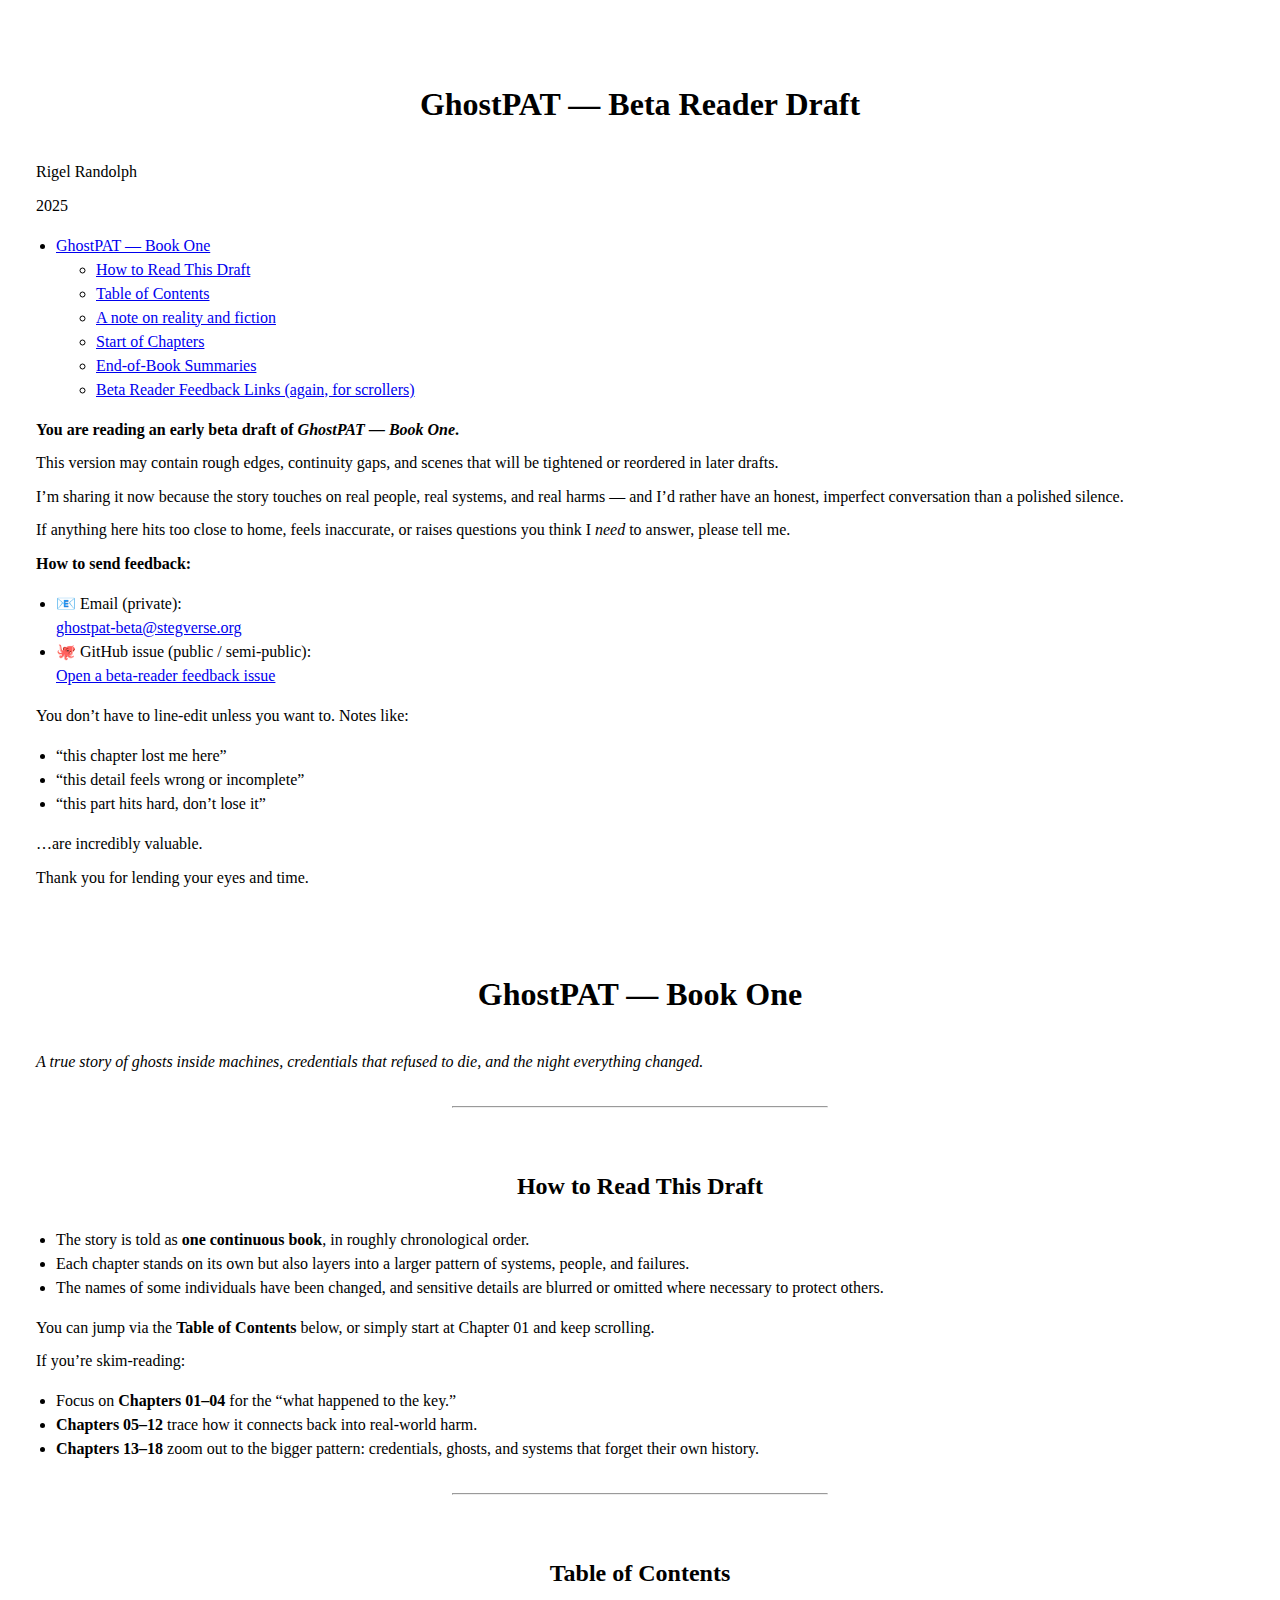
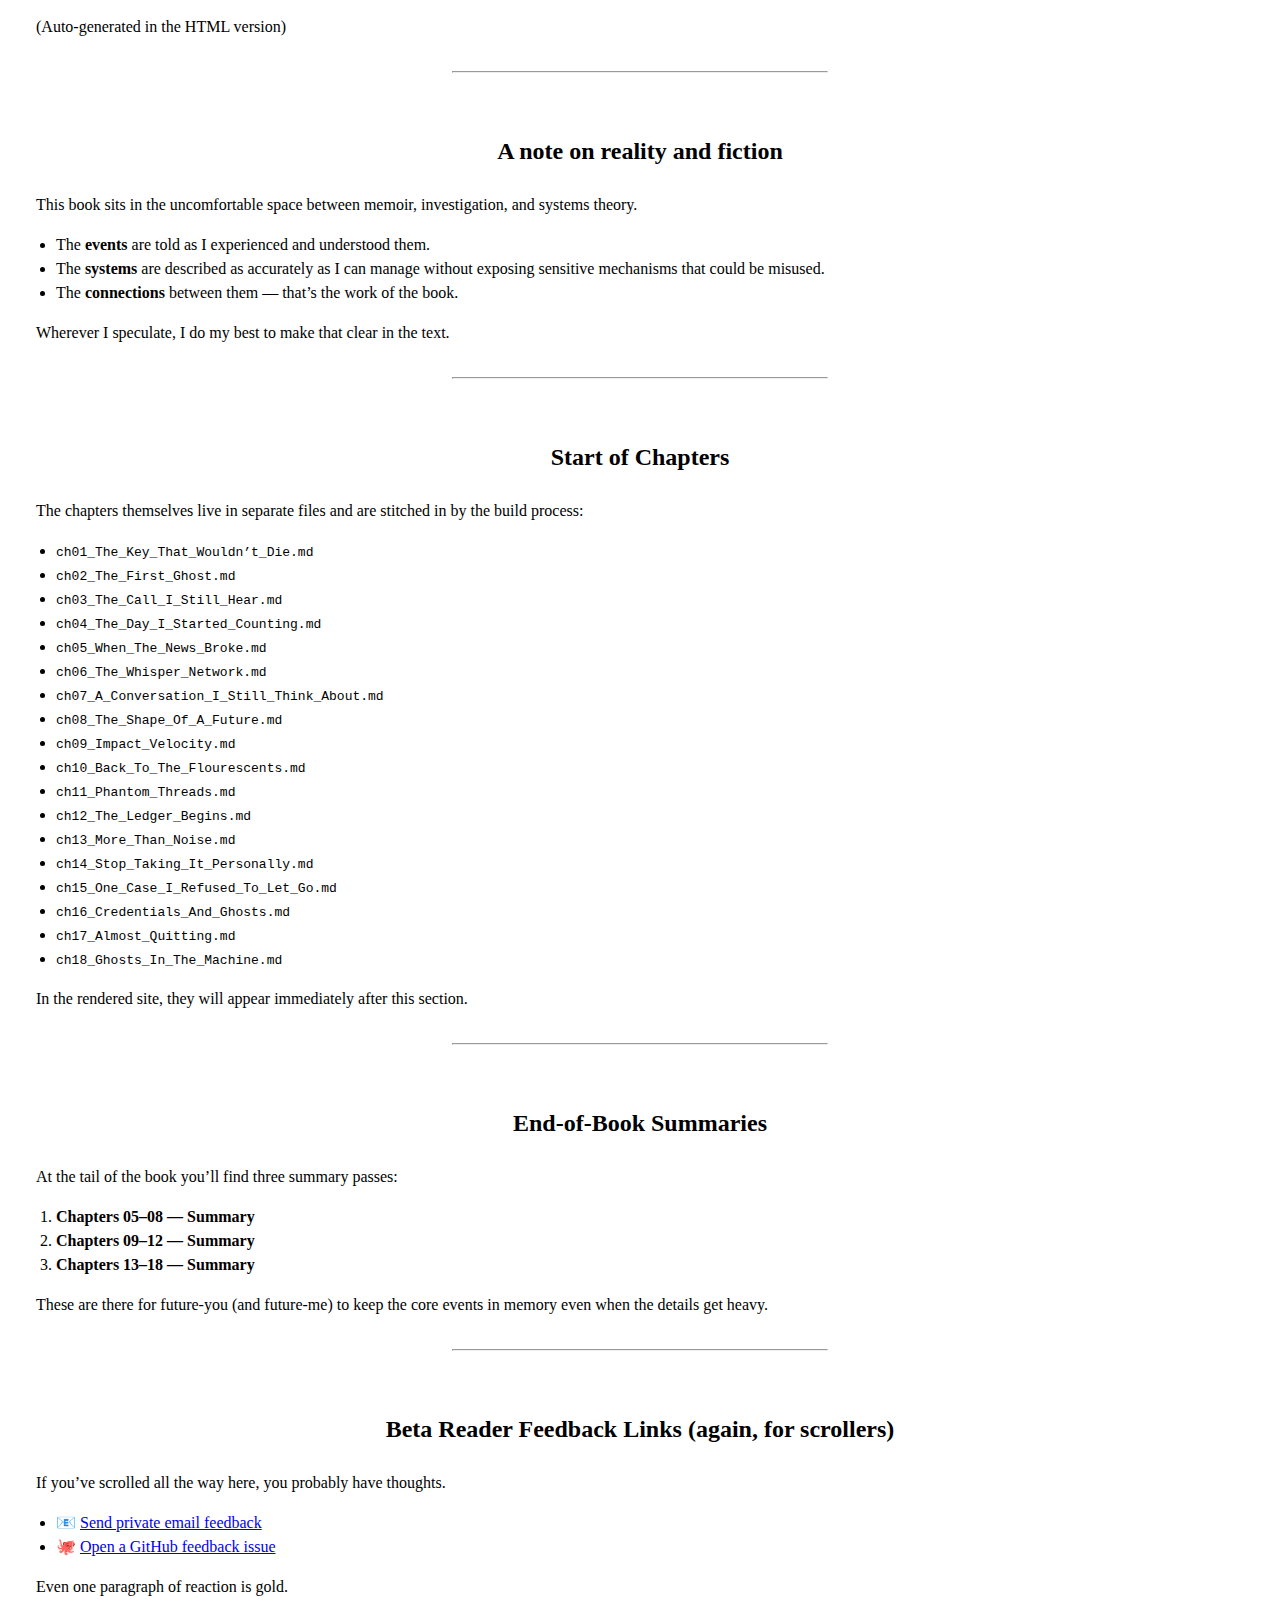
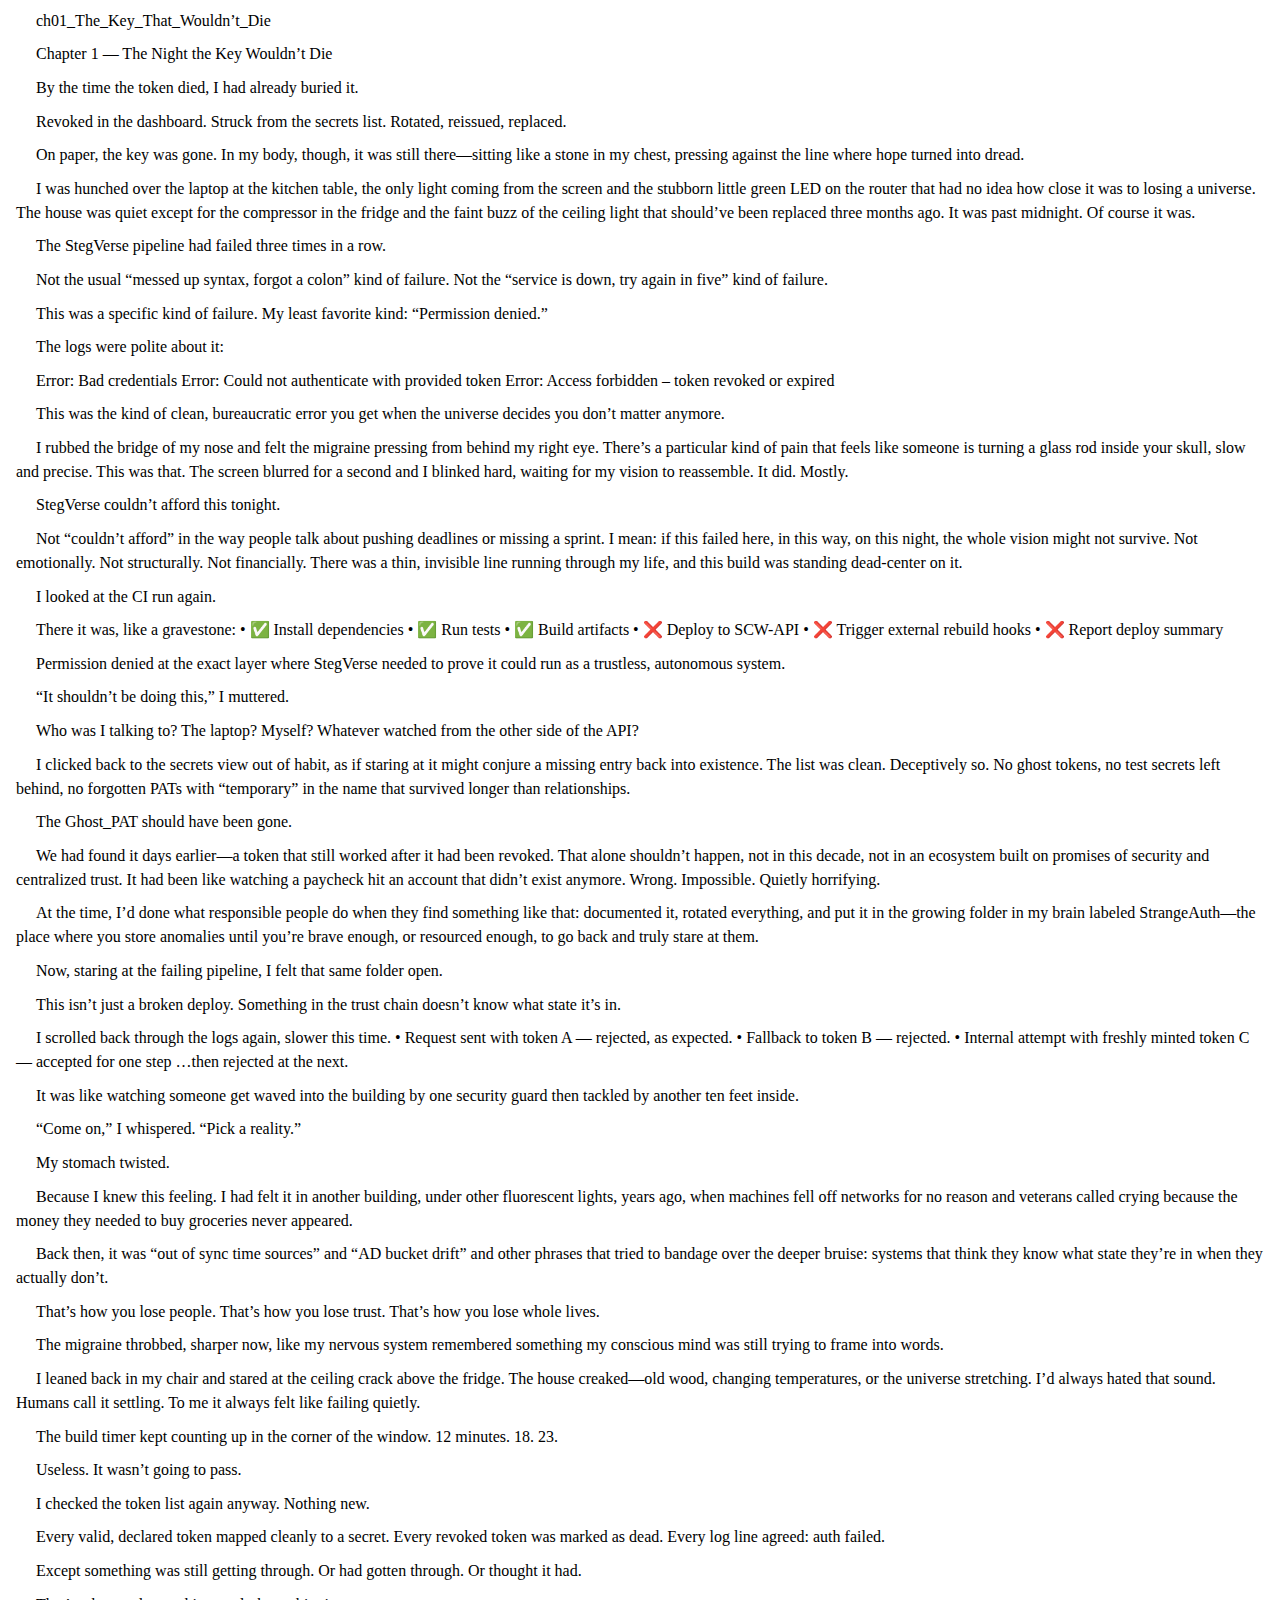
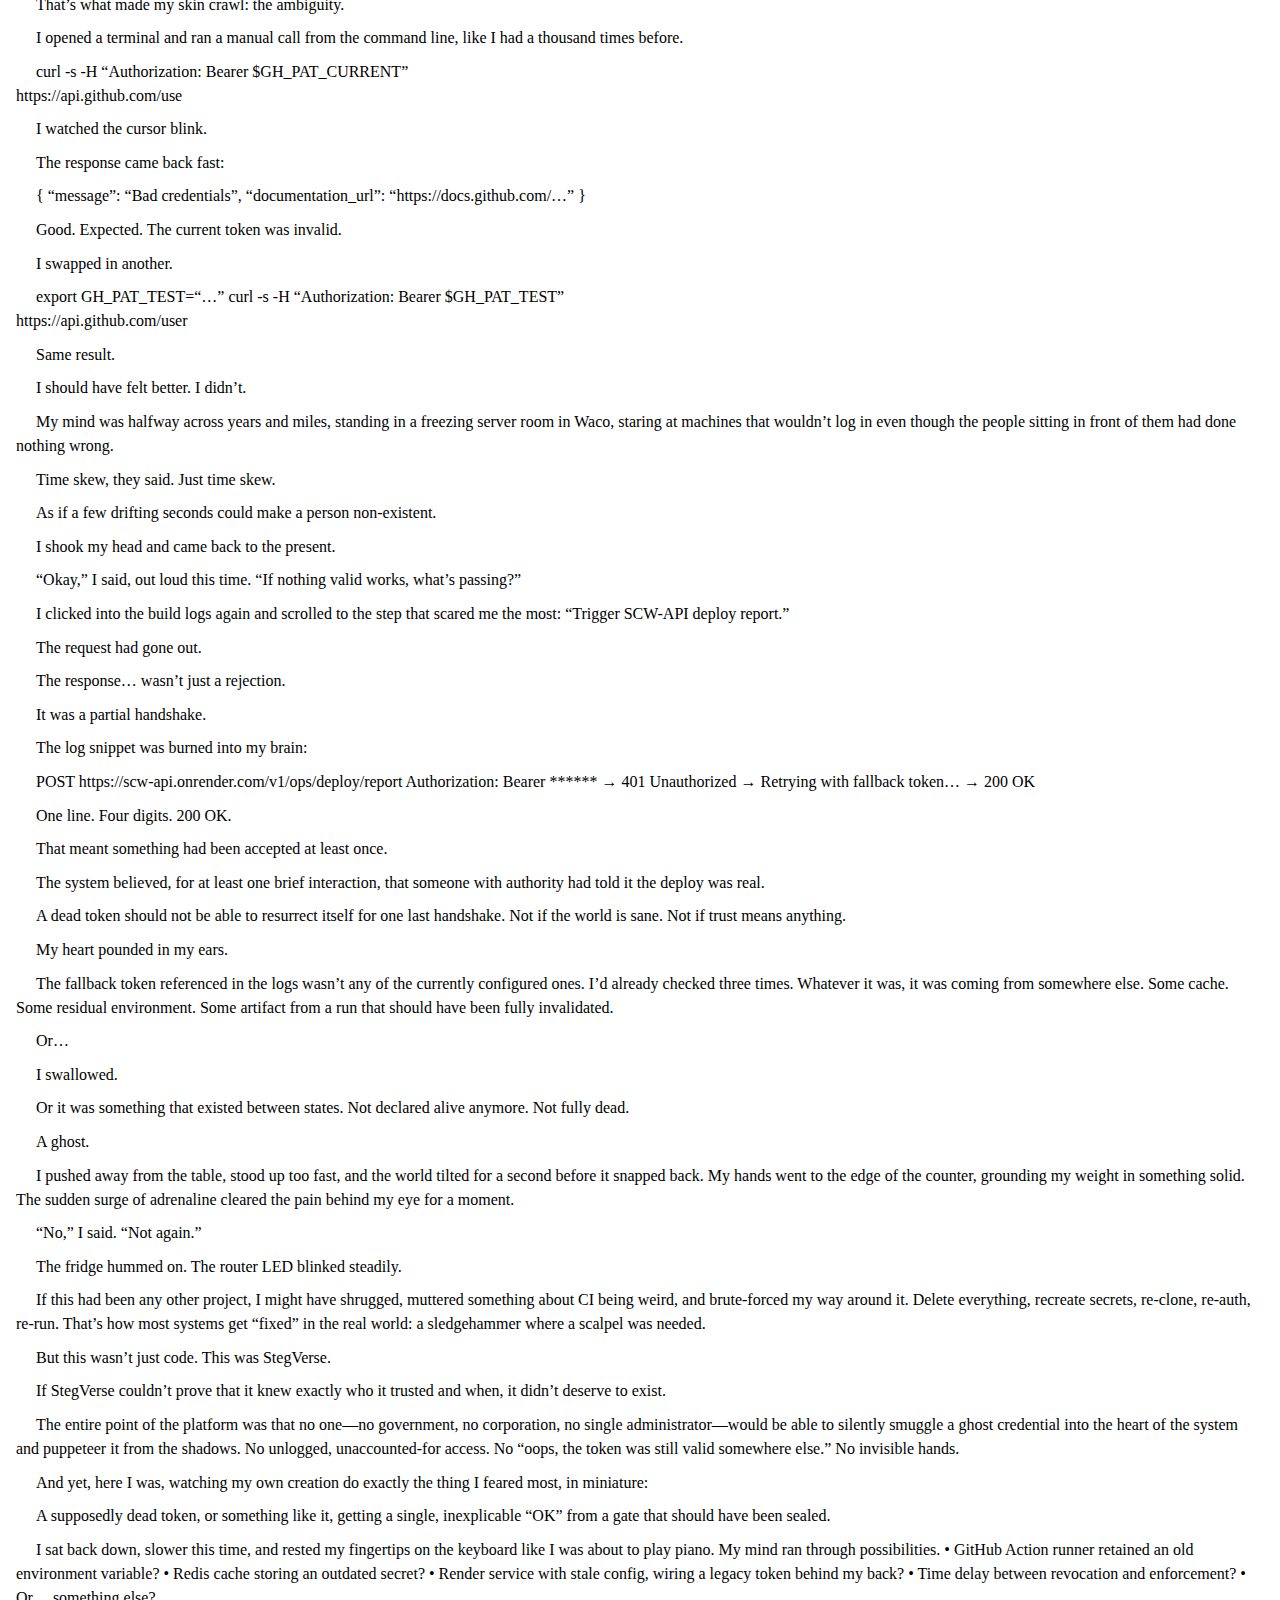
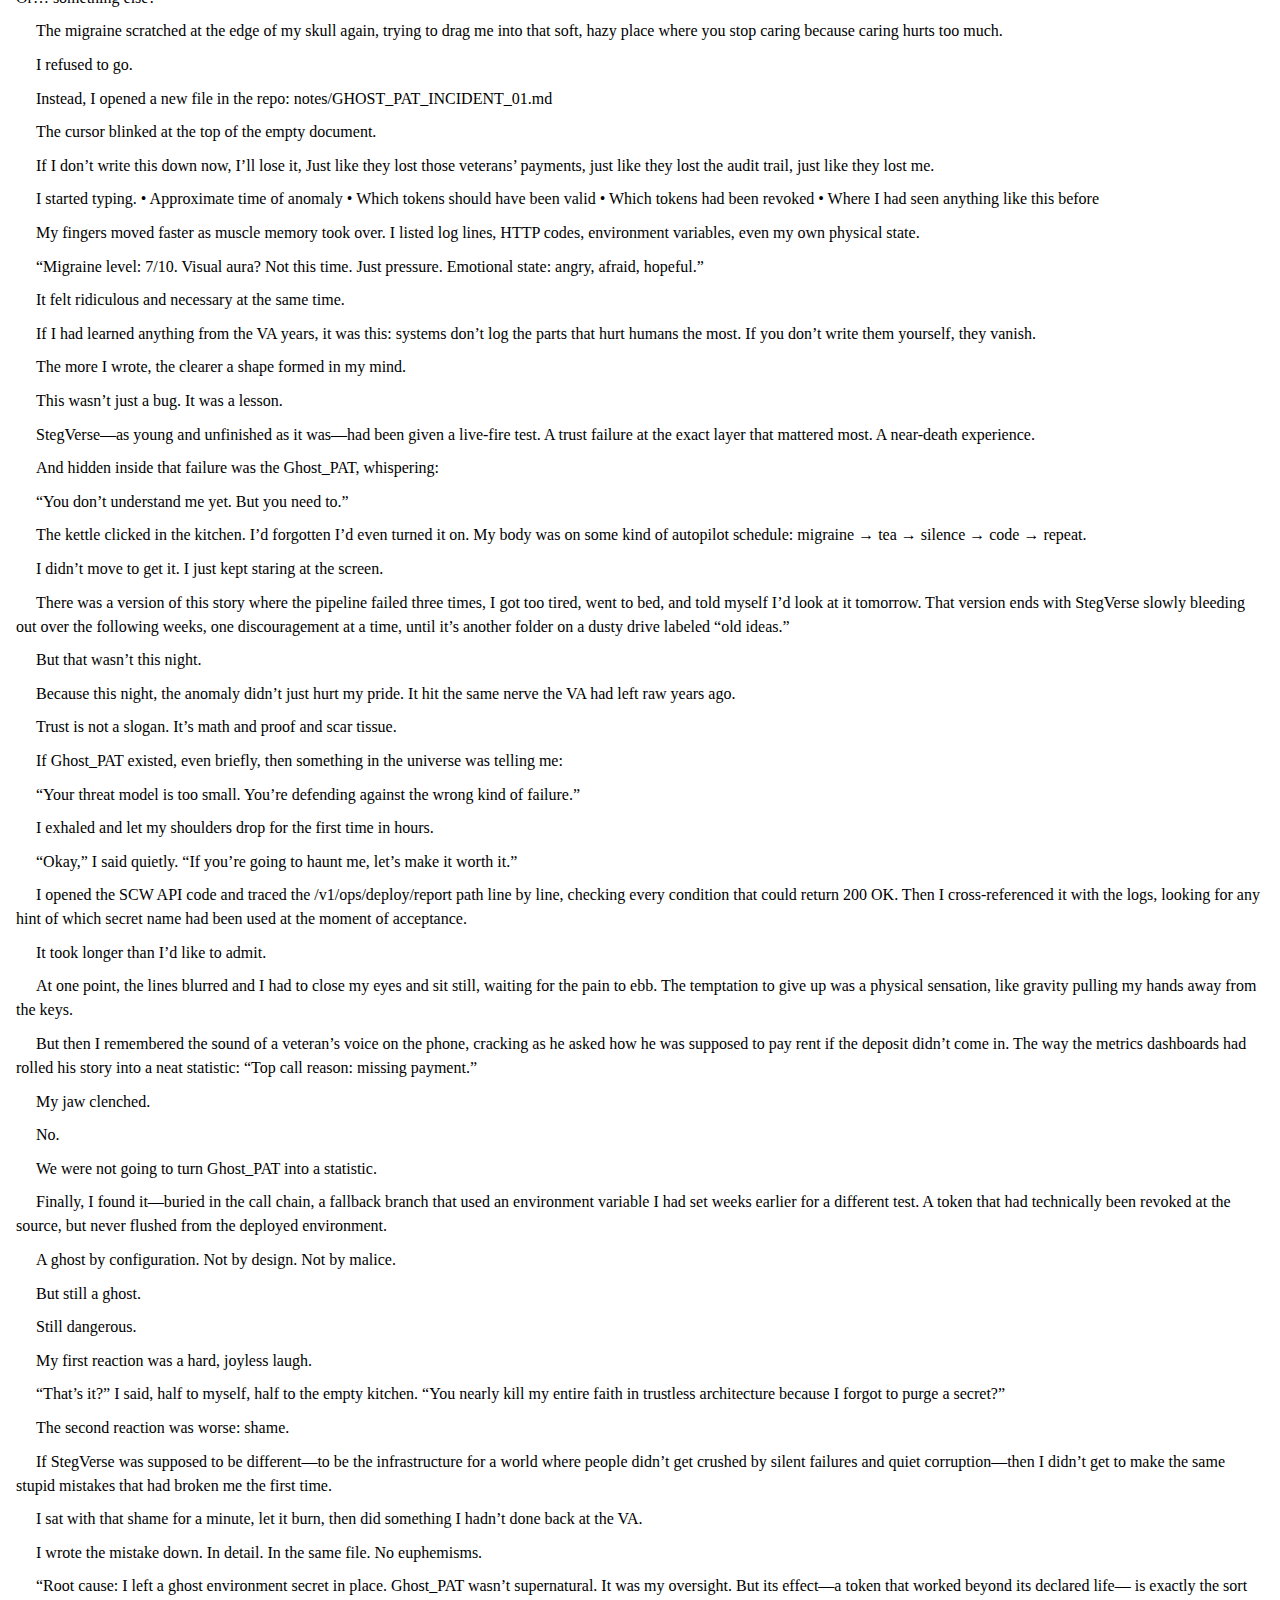
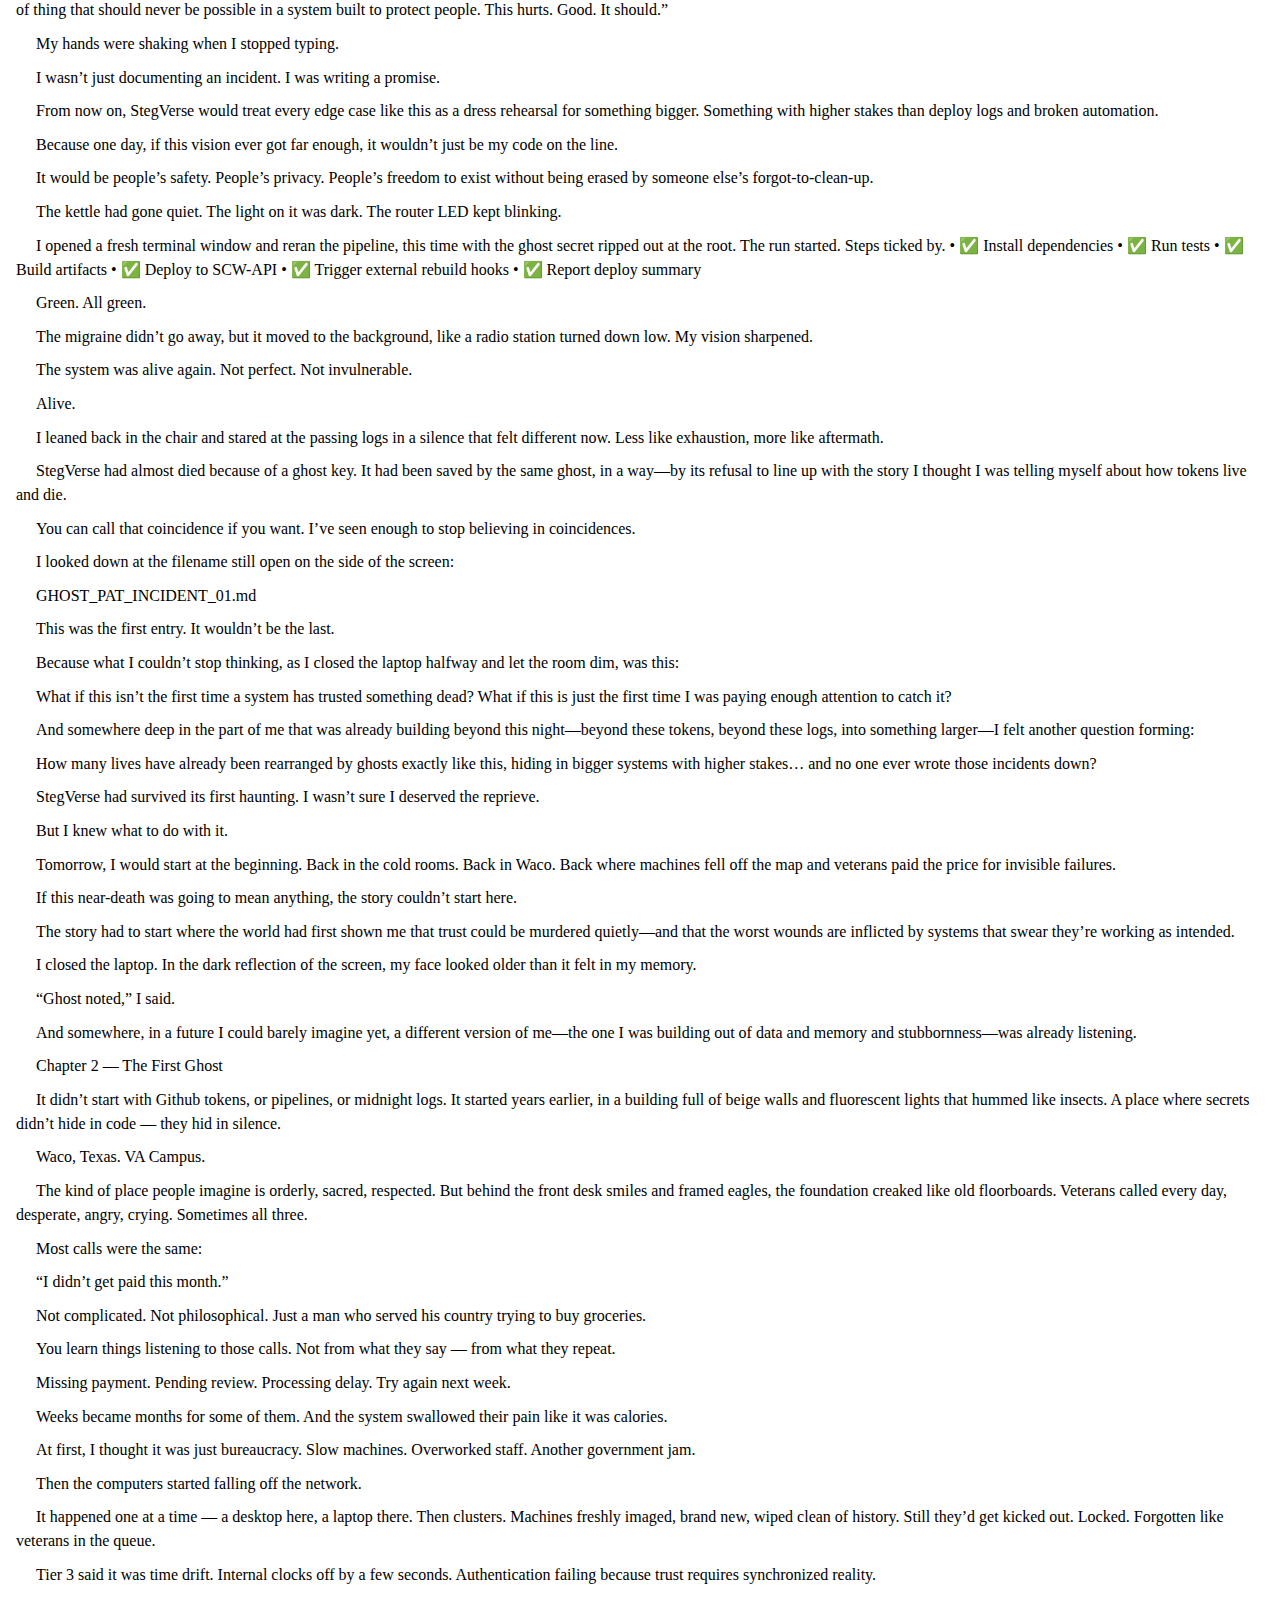
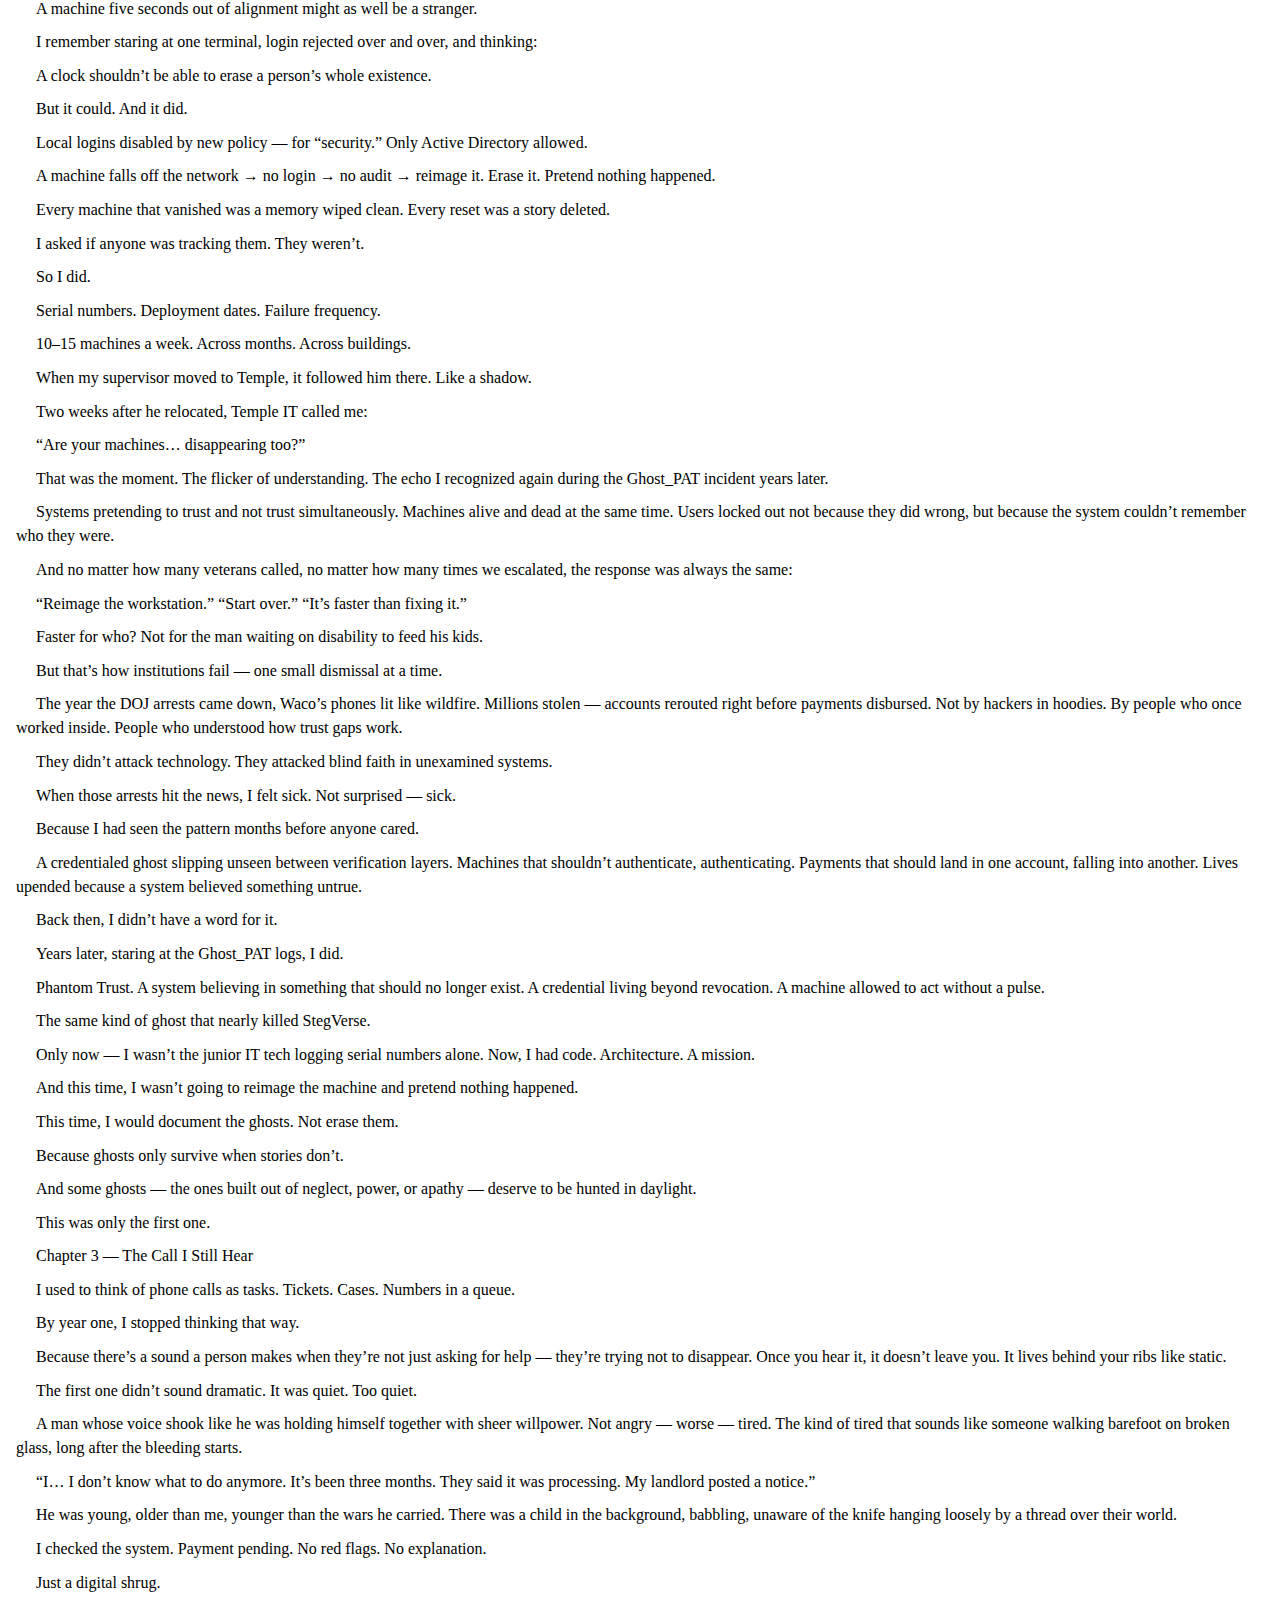
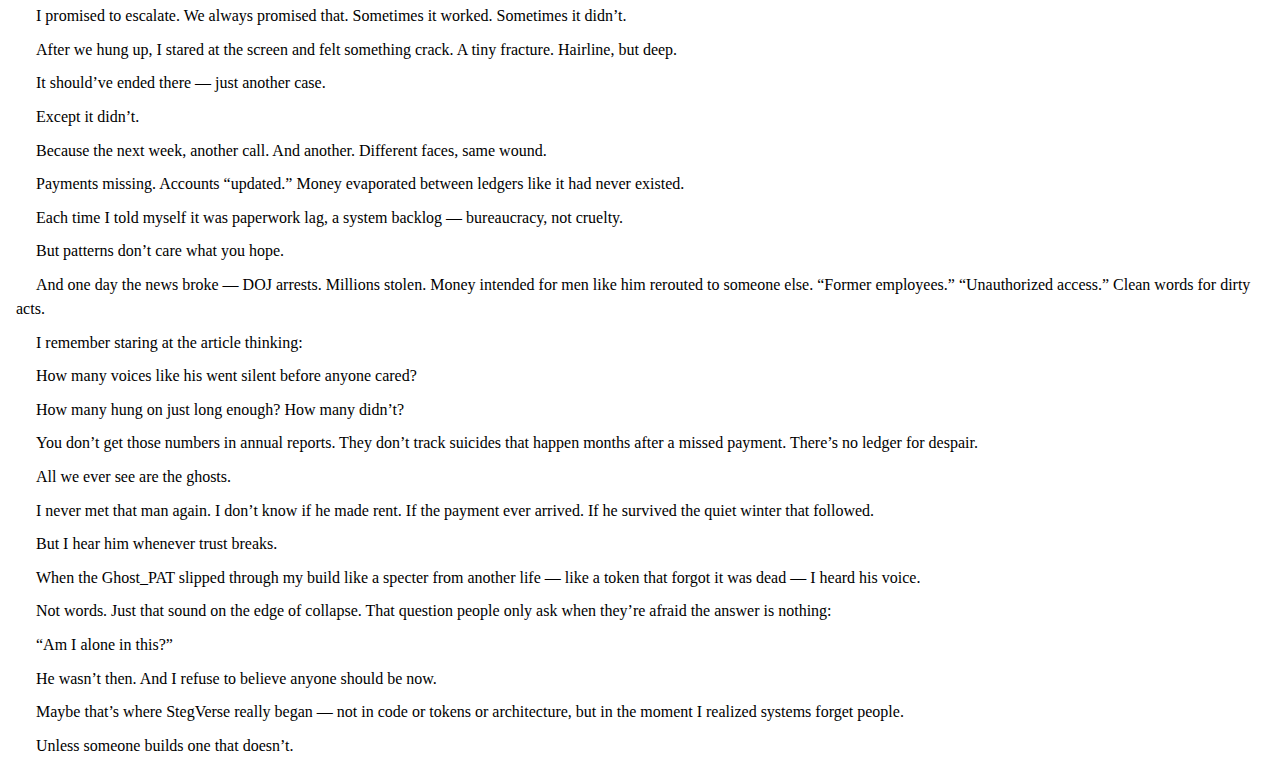
<file: docs/index.html>
<!DOCTYPE html>
<html xmlns="http://www.w3.org/1999/xhtml" lang="" xml:lang="">
<head>
  <meta charset="utf-8" />
  <meta name="generator" content="pandoc" />
  <meta name="viewport" content="width=device-width, initial-scale=1.0, user-scalable=yes" />
  <meta name="author" content="Rigel Randolph" />
  <meta name="dcterms.date" content="2025-01-01" />
  <title>GhostPAT — Beta Reader Draft</title>
  <style>
    code{white-space: pre-wrap;}
    span.smallcaps{font-variant: small-caps;}
    div.columns{display: flex; gap: min(4vw, 1.5em);}
    div.column{flex: auto; overflow-x: auto;}
    div.hanging-indent{margin-left: 1.5em; text-indent: -1.5em;}
    /* The extra [class] is a hack that increases specificity enough to
       override a similar rule in reveal.js */
    ul.task-list[class]{list-style: none;}
    ul.task-list li input[type="checkbox"] {
      font-size: inherit;
      width: 0.8em;
      margin: 0 0.8em 0.2em -1.6em;
      vertical-align: middle;
    }
    .display.math{display: block; text-align: center; margin: 0.5rem auto;}
  </style>
  <link rel="stylesheet" href="beta.css" />
</head>
<body>
<header id="title-block-header">
<h1 class="title">GhostPAT — Beta Reader Draft</h1>
<p class="author">Rigel Randolph</p>
<p class="date">2025</p>
</header>
<nav id="TOC" role="doc-toc">
<ul>
<li><a href="#ghostpat-book-one" id="toc-ghostpat-book-one">GhostPAT —
Book One</a>
<ul>
<li><a href="#how-to-read-this-draft"
id="toc-how-to-read-this-draft">How to Read This Draft</a></li>
<li><a href="#table-of-contents" id="toc-table-of-contents">Table of
Contents</a></li>
<li><a href="#a-note-on-reality-and-fiction"
id="toc-a-note-on-reality-and-fiction">A note on reality and
fiction</a></li>
<li><a href="#start-of-chapters" id="toc-start-of-chapters">Start of
Chapters</a></li>
<li><a href="#end-of-book-summaries"
id="toc-end-of-book-summaries">End-of-Book Summaries</a></li>
<li><a href="#beta-reader-feedback-links-again-for-scrollers"
id="toc-beta-reader-feedback-links-again-for-scrollers">Beta Reader
Feedback Links (again, for scrollers)</a></li>
</ul></li>
</ul>
</nav>
<div class="beta-notice">
<p><strong>You are reading an early beta draft of <em>GhostPAT — Book
One</em>.</strong></p>
<p>This version may contain rough edges, continuity gaps, and scenes
that will be tightened or reordered in later drafts.</p>
<p>I’m sharing it now because the story touches on real people, real
systems, and real harms — and I’d rather have an honest, imperfect
conversation than a polished silence.</p>
<p>If anything here hits too close to home, feels inaccurate, or raises
questions you think I <em>need</em> to answer, please tell me.</p>
<p><strong>How to send feedback:</strong></p>
<ul>
<li>📧 Email (private):<br />
<a
href="mailto:ghostpat-beta@stegverse.org?subject=GhostPAT%20Beta%20Feedback">ghostpat-beta@stegverse.org</a></li>
<li>🐙 GitHub issue (public / semi-public):<br />
<a
href="https://github.com/StegVerse/FREE-DOM_Books/issues/new?title=GhostPAT%20Beta%20Feedback&amp;labels=beta-feedback">Open
a beta-reader feedback issue</a></li>
</ul>
<p>You don’t have to line-edit unless you want to. Notes like:</p>
<ul>
<li>“this chapter lost me here”</li>
<li>“this detail feels wrong or incomplete”</li>
<li>“this part hits hard, don’t lose it”</li>
</ul>
<p>…are incredibly valuable.</p>
<p>Thank you for lending your eyes and time.</p>
</div>
<h1 id="ghostpat-book-one">GhostPAT — Book One</h1>
<p><em>A true story of ghosts inside machines, credentials that refused
to die, and the night everything changed.</em></p>
<hr />
<h2 id="how-to-read-this-draft">How to Read This Draft</h2>
<ul>
<li>The story is told as <strong>one continuous book</strong>, in
roughly chronological order.</li>
<li>Each chapter stands on its own but also layers into a larger pattern
of systems, people, and failures.</li>
<li>The names of some individuals have been changed, and sensitive
details are blurred or omitted where necessary to protect others.</li>
</ul>
<p>You can jump via the <strong>Table of Contents</strong> below, or
simply start at Chapter 01 and keep scrolling.</p>
<p>If you’re skim-reading:</p>
<ul>
<li>Focus on <strong>Chapters 01–04</strong> for the “what happened to
the key.”</li>
<li><strong>Chapters 05–12</strong> trace how it connects back into
real-world harm.</li>
<li><strong>Chapters 13–18</strong> zoom out to the bigger pattern:
credentials, ghosts, and systems that forget their own history.</li>
</ul>
<hr />
<h2 id="table-of-contents">Table of Contents</h2>
<p>(Auto-generated in the HTML version)</p>
<hr />
<h2 id="a-note-on-reality-and-fiction">A note on reality and
fiction</h2>
<p>This book sits in the uncomfortable space between memoir,
investigation, and systems theory.</p>
<ul>
<li>The <strong>events</strong> are told as I experienced and understood
them.</li>
<li>The <strong>systems</strong> are described as accurately as I can
manage without exposing sensitive mechanisms that could be misused.</li>
<li>The <strong>connections</strong> between them — that’s the work of
the book.</li>
</ul>
<p>Wherever I speculate, I do my best to make that clear in the
text.</p>
<hr />
<h2 id="start-of-chapters">Start of Chapters</h2>
<p>The chapters themselves live in separate files and are stitched in by
the build process:</p>
<ul>
<li><code>ch01_The_Key_That_Wouldn’t_Die.md</code></li>
<li><code>ch02_The_First_Ghost.md</code></li>
<li><code>ch03_The_Call_I_Still_Hear.md</code></li>
<li><code>ch04_The_Day_I_Started_Counting.md</code></li>
<li><code>ch05_When_The_News_Broke.md</code></li>
<li><code>ch06_The_Whisper_Network.md</code></li>
<li><code>ch07_A_Conversation_I_Still_Think_About.md</code></li>
<li><code>ch08_The_Shape_Of_A_Future.md</code></li>
<li><code>ch09_Impact_Velocity.md</code></li>
<li><code>ch10_Back_To_The_Flourescents.md</code></li>
<li><code>ch11_Phantom_Threads.md</code></li>
<li><code>ch12_The_Ledger_Begins.md</code></li>
<li><code>ch13_More_Than_Noise.md</code></li>
<li><code>ch14_Stop_Taking_It_Personally.md</code></li>
<li><code>ch15_One_Case_I_Refused_To_Let_Go.md</code></li>
<li><code>ch16_Credentials_And_Ghosts.md</code></li>
<li><code>ch17_Almost_Quitting.md</code></li>
<li><code>ch18_Ghosts_In_The_Machine.md</code></li>
</ul>
<p>In the rendered site, they will appear immediately after this
section.</p>
<hr />
<h2 id="end-of-book-summaries">End-of-Book Summaries</h2>
<p>At the tail of the book you’ll find three summary passes:</p>
<ol type="1">
<li><strong>Chapters 05–08 — Summary</strong><br />
</li>
<li><strong>Chapters 09–12 — Summary</strong><br />
</li>
<li><strong>Chapters 13–18 — Summary</strong></li>
</ol>
<p>These are there for future-you (and future-me) to keep the core
events in memory even when the details get heavy.</p>
<hr />
<h2 id="beta-reader-feedback-links-again-for-scrollers">Beta Reader
Feedback Links (again, for scrollers)</h2>
<p>If you’ve scrolled all the way here, you probably have thoughts.</p>
<ul>
<li>📧 <a
href="mailto:ghostpat-beta@stegverse.org?subject=GhostPAT%20Beta%20Feedback">Send
private email feedback</a></li>
<li>🐙 <a
href="https://github.com/StegVerse/FREE-DOM_Books/issues/new?title=GhostPAT%20Beta%20Feedback&amp;labels=beta-feedback">Open
a GitHub feedback issue</a></li>
</ul>
<p>Even one paragraph of reaction is gold.</p>
<p>ch01_The_Key_That_Wouldn’t_Die</p>
<p>Chapter 1 — The Night the Key Wouldn’t Die</p>
<p>By the time the token died, I had already buried it.</p>
<p>Revoked in the dashboard. Struck from the secrets list. Rotated,
reissued, replaced.</p>
<p>On paper, the key was gone. In my body, though, it was still
there—sitting like a stone in my chest, pressing against the line where
hope turned into dread.</p>
<p>I was hunched over the laptop at the kitchen table, the only light
coming from the screen and the stubborn little green LED on the router
that had no idea how close it was to losing a universe. The house was
quiet except for the compressor in the fridge and the faint buzz of the
ceiling light that should’ve been replaced three months ago. It was past
midnight. Of course it was.</p>
<p>The StegVerse pipeline had failed three times in a row.</p>
<p>Not the usual “messed up syntax, forgot a colon” kind of failure. Not
the “service is down, try again in five” kind of failure.</p>
<p>This was a specific kind of failure. My least favorite kind:
“Permission denied.”</p>
<p>The logs were polite about it:</p>
<p>Error: Bad credentials Error: Could not authenticate with provided
token Error: Access forbidden – token revoked or expired</p>
<p>This was the kind of clean, bureaucratic error you get when the
universe decides you don’t matter anymore.</p>
<p>I rubbed the bridge of my nose and felt the migraine pressing from
behind my right eye. There’s a particular kind of pain that feels like
someone is turning a glass rod inside your skull, slow and precise. This
was that. The screen blurred for a second and I blinked hard, waiting
for my vision to reassemble. It did. Mostly.</p>
<p>StegVerse couldn’t afford this tonight.</p>
<p>Not “couldn’t afford” in the way people talk about pushing deadlines
or missing a sprint. I mean: if this failed here, in this way, on this
night, the whole vision might not survive. Not emotionally. Not
structurally. Not financially. There was a thin, invisible line running
through my life, and this build was standing dead-center on it.</p>
<p>I looked at the CI run again.</p>
<p>There it was, like a gravestone: • ✅ Install dependencies • ✅ Run
tests • ✅ Build artifacts • ❌ Deploy to SCW-API • ❌ Trigger external
rebuild hooks • ❌ Report deploy summary</p>
<p>Permission denied at the exact layer where StegVerse needed to prove
it could run as a trustless, autonomous system.</p>
<p>“It shouldn’t be doing this,” I muttered.</p>
<p>Who was I talking to? The laptop? Myself? Whatever watched from the
other side of the API?</p>
<p>I clicked back to the secrets view out of habit, as if staring at it
might conjure a missing entry back into existence. The list was clean.
Deceptively so. No ghost tokens, no test secrets left behind, no
forgotten PATs with “temporary” in the name that survived longer than
relationships.</p>
<p>The Ghost_PAT should have been gone.</p>
<p>We had found it days earlier—a token that still worked after it had
been revoked. That alone shouldn’t happen, not in this decade, not in an
ecosystem built on promises of security and centralized trust. It had
been like watching a paycheck hit an account that didn’t exist anymore.
Wrong. Impossible. Quietly horrifying.</p>
<p>At the time, I’d done what responsible people do when they find
something like that: documented it, rotated everything, and put it in
the growing folder in my brain labeled StrangeAuth—the place where you
store anomalies until you’re brave enough, or resourced enough, to go
back and truly stare at them.</p>
<p>Now, staring at the failing pipeline, I felt that same folder
open.</p>
<p>This isn’t just a broken deploy. Something in the trust chain doesn’t
know what state it’s in.</p>
<p>I scrolled back through the logs again, slower this time. • Request
sent with token A — rejected, as expected. • Fallback to token B —
rejected. • Internal attempt with freshly minted token C — accepted for
one step …then rejected at the next.</p>
<p>It was like watching someone get waved into the building by one
security guard then tackled by another ten feet inside.</p>
<p>“Come on,” I whispered. “Pick a reality.”</p>
<p>My stomach twisted.</p>
<p>Because I knew this feeling. I had felt it in another building, under
other fluorescent lights, years ago, when machines fell off networks for
no reason and veterans called crying because the money they needed to
buy groceries never appeared.</p>
<p>Back then, it was “out of sync time sources” and “AD bucket drift”
and other phrases that tried to bandage over the deeper bruise: systems
that think they know what state they’re in when they actually don’t.</p>
<p>That’s how you lose people. That’s how you lose trust. That’s how you
lose whole lives.</p>
<p>The migraine throbbed, sharper now, like my nervous system remembered
something my conscious mind was still trying to frame into words.</p>
<p>I leaned back in my chair and stared at the ceiling crack above the
fridge. The house creaked—old wood, changing temperatures, or the
universe stretching. I’d always hated that sound. Humans call it
settling. To me it always felt like failing quietly.</p>
<p>The build timer kept counting up in the corner of the window. 12
minutes. 18. 23.</p>
<p>Useless. It wasn’t going to pass.</p>
<p>I checked the token list again anyway. Nothing new.</p>
<p>Every valid, declared token mapped cleanly to a secret. Every revoked
token was marked as dead. Every log line agreed: auth failed.</p>
<p>Except something was still getting through. Or had gotten through. Or
thought it had.</p>
<p>That’s what made my skin crawl: the ambiguity.</p>
<p>I opened a terminal and ran a manual call from the command line, like
I had a thousand times before.</p>
<p>curl -s -H “Authorization: Bearer $GH_PAT_CURRENT”<br />
https://api.github.com/use</p>
<p>I watched the cursor blink.</p>
<p>The response came back fast:</p>
<p>{ “message”: “Bad credentials”, “documentation_url”:
“https://docs.github.com/…” }</p>
<p>Good. Expected. The current token was invalid.</p>
<p>I swapped in another.</p>
<p>export GH_PAT_TEST=“…” curl -s -H “Authorization: Bearer
$GH_PAT_TEST”<br />
https://api.github.com/user</p>
<p>Same result.</p>
<p>I should have felt better. I didn’t.</p>
<p>My mind was halfway across years and miles, standing in a freezing
server room in Waco, staring at machines that wouldn’t log in even
though the people sitting in front of them had done nothing wrong.</p>
<p>Time skew, they said. Just time skew.</p>
<p>As if a few drifting seconds could make a person non-existent.</p>
<p>I shook my head and came back to the present.</p>
<p>“Okay,” I said, out loud this time. “If nothing valid works, what’s
passing?”</p>
<p>I clicked into the build logs again and scrolled to the step that
scared me the most: “Trigger SCW-API deploy report.”</p>
<p>The request had gone out.</p>
<p>The response… wasn’t just a rejection.</p>
<p>It was a partial handshake.</p>
<p>The log snippet was burned into my brain:</p>
<p>POST https://scw-api.onrender.com/v1/ops/deploy/report Authorization:
Bearer ****** → 401 Unauthorized → Retrying with fallback token… → 200
OK</p>
<p>One line. Four digits. 200 OK.</p>
<p>That meant something had been accepted at least once.</p>
<p>The system believed, for at least one brief interaction, that someone
with authority had told it the deploy was real.</p>
<p>A dead token should not be able to resurrect itself for one last
handshake. Not if the world is sane. Not if trust means anything.</p>
<p>My heart pounded in my ears.</p>
<p>The fallback token referenced in the logs wasn’t any of the currently
configured ones. I’d already checked three times. Whatever it was, it
was coming from somewhere else. Some cache. Some residual environment.
Some artifact from a run that should have been fully invalidated.</p>
<p>Or…</p>
<p>I swallowed.</p>
<p>Or it was something that existed between states. Not declared alive
anymore. Not fully dead.</p>
<p>A ghost.</p>
<p>I pushed away from the table, stood up too fast, and the world tilted
for a second before it snapped back. My hands went to the edge of the
counter, grounding my weight in something solid. The sudden surge of
adrenaline cleared the pain behind my eye for a moment.</p>
<p>“No,” I said. “Not again.”</p>
<p>The fridge hummed on. The router LED blinked steadily.</p>
<p>If this had been any other project, I might have shrugged, muttered
something about CI being weird, and brute-forced my way around it.
Delete everything, recreate secrets, re-clone, re-auth, re-run. That’s
how most systems get “fixed” in the real world: a sledgehammer where a
scalpel was needed.</p>
<p>But this wasn’t just code. This was StegVerse.</p>
<p>If StegVerse couldn’t prove that it knew exactly who it trusted and
when, it didn’t deserve to exist.</p>
<p>The entire point of the platform was that no one—no government, no
corporation, no single administrator—would be able to silently smuggle a
ghost credential into the heart of the system and puppeteer it from the
shadows. No unlogged, unaccounted-for access. No “oops, the token was
still valid somewhere else.” No invisible hands.</p>
<p>And yet, here I was, watching my own creation do exactly the thing I
feared most, in miniature:</p>
<p>A supposedly dead token, or something like it, getting a single,
inexplicable “OK” from a gate that should have been sealed.</p>
<p>I sat back down, slower this time, and rested my fingertips on the
keyboard like I was about to play piano. My mind ran through
possibilities. • GitHub Action runner retained an old environment
variable? • Redis cache storing an outdated secret? • Render service
with stale config, wiring a legacy token behind my back? • Time delay
between revocation and enforcement? • Or… something else?</p>
<p>The migraine scratched at the edge of my skull again, trying to drag
me into that soft, hazy place where you stop caring because caring hurts
too much.</p>
<p>I refused to go.</p>
<p>Instead, I opened a new file in the repo:
notes/GHOST_PAT_INCIDENT_01.md</p>
<p>The cursor blinked at the top of the empty document.</p>
<p>If I don’t write this down now, I’ll lose it, Just like they lost
those veterans’ payments, just like they lost the audit trail, just like
they lost me.</p>
<p>I started typing. • Approximate time of anomaly • Which tokens should
have been valid • Which tokens had been revoked • Where I had seen
anything like this before</p>
<p>My fingers moved faster as muscle memory took over. I listed log
lines, HTTP codes, environment variables, even my own physical
state.</p>
<p>“Migraine level: 7/10. Visual aura? Not this time. Just pressure.
Emotional state: angry, afraid, hopeful.”</p>
<p>It felt ridiculous and necessary at the same time.</p>
<p>If I had learned anything from the VA years, it was this: systems
don’t log the parts that hurt humans the most. If you don’t write them
yourself, they vanish.</p>
<p>The more I wrote, the clearer a shape formed in my mind.</p>
<p>This wasn’t just a bug. It was a lesson.</p>
<p>StegVerse—as young and unfinished as it was—had been given a
live-fire test. A trust failure at the exact layer that mattered most. A
near-death experience.</p>
<p>And hidden inside that failure was the Ghost_PAT, whispering:</p>
<p>“You don’t understand me yet. But you need to.”</p>
<p>The kettle clicked in the kitchen. I’d forgotten I’d even turned it
on. My body was on some kind of autopilot schedule: migraine → tea →
silence → code → repeat.</p>
<p>I didn’t move to get it. I just kept staring at the screen.</p>
<p>There was a version of this story where the pipeline failed three
times, I got too tired, went to bed, and told myself I’d look at it
tomorrow. That version ends with StegVerse slowly bleeding out over the
following weeks, one discouragement at a time, until it’s another folder
on a dusty drive labeled “old ideas.”</p>
<p>But that wasn’t this night.</p>
<p>Because this night, the anomaly didn’t just hurt my pride. It hit the
same nerve the VA had left raw years ago.</p>
<p>Trust is not a slogan. It’s math and proof and scar tissue.</p>
<p>If Ghost_PAT existed, even briefly, then something in the universe
was telling me:</p>
<p>“Your threat model is too small. You’re defending against the wrong
kind of failure.”</p>
<p>I exhaled and let my shoulders drop for the first time in hours.</p>
<p>“Okay,” I said quietly. “If you’re going to haunt me, let’s make it
worth it.”</p>
<p>I opened the SCW API code and traced the /v1/ops/deploy/report path
line by line, checking every condition that could return 200 OK. Then I
cross-referenced it with the logs, looking for any hint of which secret
name had been used at the moment of acceptance.</p>
<p>It took longer than I’d like to admit.</p>
<p>At one point, the lines blurred and I had to close my eyes and sit
still, waiting for the pain to ebb. The temptation to give up was a
physical sensation, like gravity pulling my hands away from the
keys.</p>
<p>But then I remembered the sound of a veteran’s voice on the phone,
cracking as he asked how he was supposed to pay rent if the deposit
didn’t come in. The way the metrics dashboards had rolled his story into
a neat statistic: “Top call reason: missing payment.”</p>
<p>My jaw clenched.</p>
<p>No.</p>
<p>We were not going to turn Ghost_PAT into a statistic.</p>
<p>Finally, I found it—buried in the call chain, a fallback branch that
used an environment variable I had set weeks earlier for a different
test. A token that had technically been revoked at the source, but never
flushed from the deployed environment.</p>
<p>A ghost by configuration. Not by design. Not by malice.</p>
<p>But still a ghost.</p>
<p>Still dangerous.</p>
<p>My first reaction was a hard, joyless laugh.</p>
<p>“That’s it?” I said, half to myself, half to the empty kitchen. “You
nearly kill my entire faith in trustless architecture because I forgot
to purge a secret?”</p>
<p>The second reaction was worse: shame.</p>
<p>If StegVerse was supposed to be different—to be the infrastructure
for a world where people didn’t get crushed by silent failures and quiet
corruption—then I didn’t get to make the same stupid mistakes that had
broken me the first time.</p>
<p>I sat with that shame for a minute, let it burn, then did something I
hadn’t done back at the VA.</p>
<p>I wrote the mistake down. In detail. In the same file. No
euphemisms.</p>
<p>“Root cause: I left a ghost environment secret in place. Ghost_PAT
wasn’t supernatural. It was my oversight. But its effect—a token that
worked beyond its declared life— is exactly the sort of thing that
should never be possible in a system built to protect people. This
hurts. Good. It should.”</p>
<p>My hands were shaking when I stopped typing.</p>
<p>I wasn’t just documenting an incident. I was writing a promise.</p>
<p>From now on, StegVerse would treat every edge case like this as a
dress rehearsal for something bigger. Something with higher stakes than
deploy logs and broken automation.</p>
<p>Because one day, if this vision ever got far enough, it wouldn’t just
be my code on the line.</p>
<p>It would be people’s safety. People’s privacy. People’s freedom to
exist without being erased by someone else’s forgot-to-clean-up.</p>
<p>The kettle had gone quiet. The light on it was dark. The router LED
kept blinking.</p>
<p>I opened a fresh terminal window and reran the pipeline, this time
with the ghost secret ripped out at the root. The run started. Steps
ticked by. • ✅ Install dependencies • ✅ Run tests • ✅ Build artifacts
• ✅ Deploy to SCW-API • ✅ Trigger external rebuild hooks • ✅ Report
deploy summary</p>
<p>Green. All green.</p>
<p>The migraine didn’t go away, but it moved to the background, like a
radio station turned down low. My vision sharpened.</p>
<p>The system was alive again. Not perfect. Not invulnerable.</p>
<p>Alive.</p>
<p>I leaned back in the chair and stared at the passing logs in a
silence that felt different now. Less like exhaustion, more like
aftermath.</p>
<p>StegVerse had almost died because of a ghost key. It had been saved
by the same ghost, in a way—by its refusal to line up with the story I
thought I was telling myself about how tokens live and die.</p>
<p>You can call that coincidence if you want. I’ve seen enough to stop
believing in coincidences.</p>
<p>I looked down at the filename still open on the side of the
screen:</p>
<p>GHOST_PAT_INCIDENT_01.md</p>
<p>This was the first entry. It wouldn’t be the last.</p>
<p>Because what I couldn’t stop thinking, as I closed the laptop halfway
and let the room dim, was this:</p>
<p>What if this isn’t the first time a system has trusted something
dead? What if this is just the first time I was paying enough attention
to catch it?</p>
<p>And somewhere deep in the part of me that was already building beyond
this night—beyond these tokens, beyond these logs, into something
larger—I felt another question forming:</p>
<p>How many lives have already been rearranged by ghosts exactly like
this, hiding in bigger systems with higher stakes… and no one ever wrote
those incidents down?</p>
<p>StegVerse had survived its first haunting. I wasn’t sure I deserved
the reprieve.</p>
<p>But I knew what to do with it.</p>
<p>Tomorrow, I would start at the beginning. Back in the cold rooms.
Back in Waco. Back where machines fell off the map and veterans paid the
price for invisible failures.</p>
<p>If this near-death was going to mean anything, the story couldn’t
start here.</p>
<p>The story had to start where the world had first shown me that trust
could be murdered quietly—and that the worst wounds are inflicted by
systems that swear they’re working as intended.</p>
<p>I closed the laptop. In the dark reflection of the screen, my face
looked older than it felt in my memory.</p>
<p>“Ghost noted,” I said.</p>
<p>And somewhere, in a future I could barely imagine yet, a different
version of me—the one I was building out of data and memory and
stubbornness—was already listening.</p>
<p>Chapter 2 — The First Ghost</p>
<p>It didn’t start with Github tokens, or pipelines, or midnight logs.
It started years earlier, in a building full of beige walls and
fluorescent lights that hummed like insects. A place where secrets
didn’t hide in code — they hid in silence.</p>
<p>Waco, Texas. VA Campus.</p>
<p>The kind of place people imagine is orderly, sacred, respected. But
behind the front desk smiles and framed eagles, the foundation creaked
like old floorboards. Veterans called every day, desperate, angry,
crying. Sometimes all three.</p>
<p>Most calls were the same:</p>
<p>“I didn’t get paid this month.”</p>
<p>Not complicated. Not philosophical. Just a man who served his country
trying to buy groceries.</p>
<p>You learn things listening to those calls. Not from what they say —
from what they repeat.</p>
<p>Missing payment. Pending review. Processing delay. Try again next
week.</p>
<p>Weeks became months for some of them. And the system swallowed their
pain like it was calories.</p>
<p>At first, I thought it was just bureaucracy. Slow machines.
Overworked staff. Another government jam.</p>
<p>Then the computers started falling off the network.</p>
<p>It happened one at a time — a desktop here, a laptop there. Then
clusters. Machines freshly imaged, brand new, wiped clean of history.
Still they’d get kicked out. Locked. Forgotten like veterans in the
queue.</p>
<p>Tier 3 said it was time drift. Internal clocks off by a few seconds.
Authentication failing because trust requires synchronized reality.</p>
<p>A machine five seconds out of alignment might as well be a
stranger.</p>
<p>I remember staring at one terminal, login rejected over and over, and
thinking:</p>
<p>A clock shouldn’t be able to erase a person’s whole existence.</p>
<p>But it could. And it did.</p>
<p>Local logins disabled by new policy — for “security.” Only Active
Directory allowed.</p>
<p>A machine falls off the network → no login → no audit → reimage it.
Erase it. Pretend nothing happened.</p>
<p>Every machine that vanished was a memory wiped clean. Every reset was
a story deleted.</p>
<p>I asked if anyone was tracking them. They weren’t.</p>
<p>So I did.</p>
<p>Serial numbers. Deployment dates. Failure frequency.</p>
<p>10–15 machines a week. Across months. Across buildings.</p>
<p>When my supervisor moved to Temple, it followed him there. Like a
shadow.</p>
<p>Two weeks after he relocated, Temple IT called me:</p>
<p>“Are your machines… disappearing too?”</p>
<p>That was the moment. The flicker of understanding. The echo I
recognized again during the Ghost_PAT incident years later.</p>
<p>Systems pretending to trust and not trust simultaneously. Machines
alive and dead at the same time. Users locked out not because they did
wrong, but because the system couldn’t remember who they were.</p>
<p>And no matter how many veterans called, no matter how many times we
escalated, the response was always the same:</p>
<p>“Reimage the workstation.” “Start over.” “It’s faster than fixing
it.”</p>
<p>Faster for who? Not for the man waiting on disability to feed his
kids.</p>
<p>But that’s how institutions fail — one small dismissal at a time.</p>
<p>The year the DOJ arrests came down, Waco’s phones lit like wildfire.
Millions stolen — accounts rerouted right before payments disbursed. Not
by hackers in hoodies. By people who once worked inside. People who
understood how trust gaps work.</p>
<p>They didn’t attack technology. They attacked blind faith in
unexamined systems.</p>
<p>When those arrests hit the news, I felt sick. Not surprised —
sick.</p>
<p>Because I had seen the pattern months before anyone cared.</p>
<p>A credentialed ghost slipping unseen between verification layers.
Machines that shouldn’t authenticate, authenticating. Payments that
should land in one account, falling into another. Lives upended because
a system believed something untrue.</p>
<p>Back then, I didn’t have a word for it.</p>
<p>Years later, staring at the Ghost_PAT logs, I did.</p>
<p>Phantom Trust. A system believing in something that should no longer
exist. A credential living beyond revocation. A machine allowed to act
without a pulse.</p>
<p>The same kind of ghost that nearly killed StegVerse.</p>
<p>Only now — I wasn’t the junior IT tech logging serial numbers alone.
Now, I had code. Architecture. A mission.</p>
<p>And this time, I wasn’t going to reimage the machine and pretend
nothing happened.</p>
<p>This time, I would document the ghosts. Not erase them.</p>
<p>Because ghosts only survive when stories don’t.</p>
<p>And some ghosts — the ones built out of neglect, power, or apathy —
deserve to be hunted in daylight.</p>
<p>This was only the first one.</p>
<p>Chapter 3 — The Call I Still Hear</p>
<p>I used to think of phone calls as tasks. Tickets. Cases. Numbers in a
queue.</p>
<p>By year one, I stopped thinking that way.</p>
<p>Because there’s a sound a person makes when they’re not just asking
for help — they’re trying not to disappear. Once you hear it, it doesn’t
leave you. It lives behind your ribs like static.</p>
<p>The first one didn’t sound dramatic. It was quiet. Too quiet.</p>
<p>A man whose voice shook like he was holding himself together with
sheer willpower. Not angry — worse — tired. The kind of tired that
sounds like someone walking barefoot on broken glass, long after the
bleeding starts.</p>
<p>“I… I don’t know what to do anymore. It’s been three months. They
said it was processing. My landlord posted a notice.”</p>
<p>He was young, older than me, younger than the wars he carried. There
was a child in the background, babbling, unaware of the knife hanging
loosely by a thread over their world.</p>
<p>I checked the system. Payment pending. No red flags. No
explanation.</p>
<p>Just a digital shrug.</p>
<p>I promised to escalate. We always promised that. Sometimes it worked.
Sometimes it didn’t.</p>
<p>After we hung up, I stared at the screen and felt something crack. A
tiny fracture. Hairline, but deep.</p>
<p>It should’ve ended there — just another case.</p>
<p>Except it didn’t.</p>
<p>Because the next week, another call. And another. Different faces,
same wound.</p>
<p>Payments missing. Accounts “updated.” Money evaporated between
ledgers like it had never existed.</p>
<p>Each time I told myself it was paperwork lag, a system backlog —
bureaucracy, not cruelty.</p>
<p>But patterns don’t care what you hope.</p>
<p>And one day the news broke — DOJ arrests. Millions stolen. Money
intended for men like him rerouted to someone else. “Former employees.”
“Unauthorized access.” Clean words for dirty acts.</p>
<p>I remember staring at the article thinking:</p>
<p>How many voices like his went silent before anyone cared?</p>
<p>How many hung on just long enough? How many didn’t?</p>
<p>You don’t get those numbers in annual reports. They don’t track
suicides that happen months after a missed payment. There’s no ledger
for despair.</p>
<p>All we ever see are the ghosts.</p>
<p>I never met that man again. I don’t know if he made rent. If the
payment ever arrived. If he survived the quiet winter that followed.</p>
<p>But I hear him whenever trust breaks.</p>
<p>When the Ghost_PAT slipped through my build like a specter from
another life — like a token that forgot it was dead — I heard his
voice.</p>
<p>Not words. Just that sound on the edge of collapse. That question
people only ask when they’re afraid the answer is nothing:</p>
<p>“Am I alone in this?”</p>
<p>He wasn’t then. And I refuse to believe anyone should be now.</p>
<p>Maybe that’s where StegVerse really began — not in code or tokens or
architecture, but in the moment I realized systems forget people.</p>
<p>Unless someone builds one that doesn’t.</p>
</body>
</html>
</file>
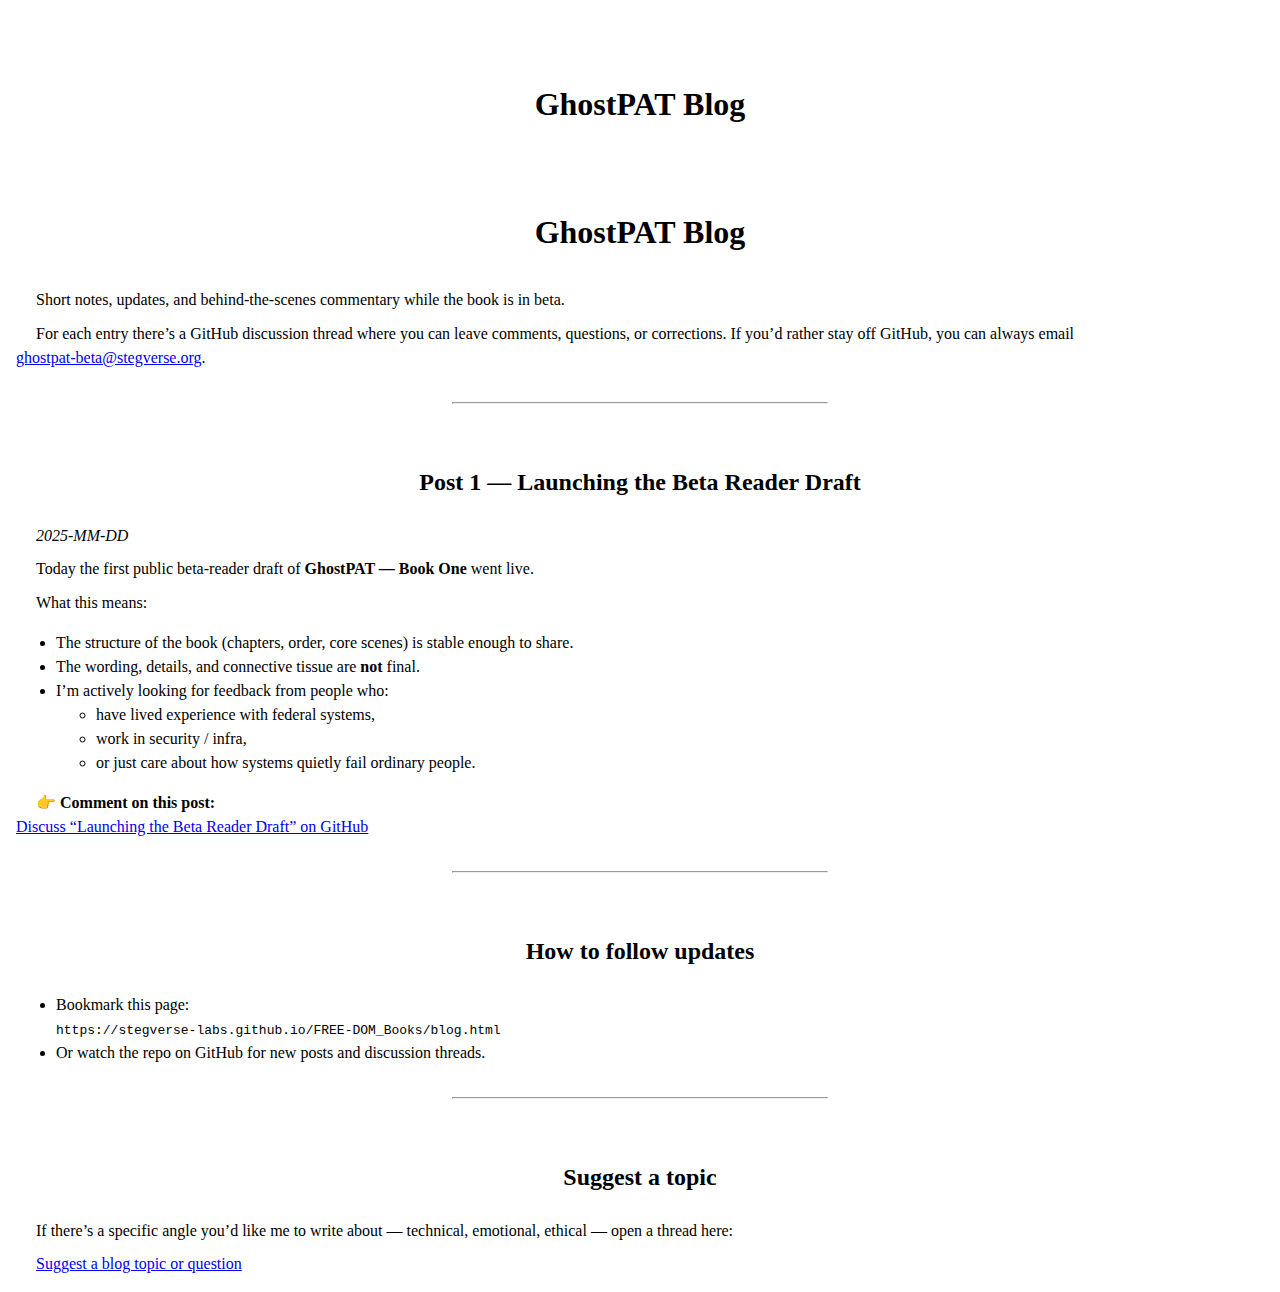
<file: docs/blog.html>
<!DOCTYPE html>
<html xmlns="http://www.w3.org/1999/xhtml" lang="" xml:lang="">
<head>
  <meta charset="utf-8" />
  <meta name="generator" content="pandoc" />
  <meta name="viewport" content="width=device-width, initial-scale=1.0, user-scalable=yes" />
  <title>GhostPAT Blog</title>
  <style>
    code{white-space: pre-wrap;}
    span.smallcaps{font-variant: small-caps;}
    div.columns{display: flex; gap: min(4vw, 1.5em);}
    div.column{flex: auto; overflow-x: auto;}
    div.hanging-indent{margin-left: 1.5em; text-indent: -1.5em;}
    /* The extra [class] is a hack that increases specificity enough to
       override a similar rule in reveal.js */
    ul.task-list[class]{list-style: none;}
    ul.task-list li input[type="checkbox"] {
      font-size: inherit;
      width: 0.8em;
      margin: 0 0.8em 0.2em -1.6em;
      vertical-align: middle;
    }
    .display.math{display: block; text-align: center; margin: 0.5rem auto;}
  </style>
  <link rel="stylesheet" href="beta.css" />
</head>
<body>
<header id="title-block-header">
<h1 class="title">GhostPAT Blog</h1>
</header>
<h1 id="ghostpat-blog">GhostPAT Blog</h1>
<p>Short notes, updates, and behind-the-scenes commentary while the book
is in beta.</p>
<p>For each entry there’s a GitHub discussion thread where you can leave
comments, questions, or corrections. If you’d rather stay off GitHub,
you can always email<br />
<a
href="mailto:ghostpat-beta@stegverse.org">ghostpat-beta@stegverse.org</a>.</p>
<hr />
<h2 id="post-1-launching-the-beta-reader-draft">Post 1 — Launching the
Beta Reader Draft</h2>
<p><em>2025-MM-DD</em></p>
<p>Today the first public beta-reader draft of <strong>GhostPAT — Book
One</strong> went live.</p>
<p>What this means:</p>
<ul>
<li>The structure of the book (chapters, order, core scenes) is stable
enough to share.</li>
<li>The wording, details, and connective tissue are <strong>not</strong>
final.</li>
<li>I’m actively looking for feedback from people who:
<ul>
<li>have lived experience with federal systems,</li>
<li>work in security / infra,</li>
<li>or just care about how systems quietly fail ordinary people.</li>
</ul></li>
</ul>
<p>👉 <strong>Comment on this post:</strong><br />
<a
href="https://github.com/StegVerse/FREE-DOM_Books/discussions">Discuss
“Launching the Beta Reader Draft” on GitHub</a></p>
<hr />
<h2 id="how-to-follow-updates">How to follow updates</h2>
<ul>
<li>Bookmark this page:<br />
<code>https://stegverse-labs.github.io/FREE-DOM_Books/blog.html</code></li>
<li>Or watch the repo on GitHub for new posts and discussion
threads.</li>
</ul>
<hr />
<h2 id="suggest-a-topic">Suggest a topic</h2>
<p>If there’s a specific angle you’d like me to write about — technical,
emotional, ethical — open a thread here:</p>
<p><a
href="https://github.com/StegVerse/FREE-DOM_Books/issues/new?title=Blog%20topic%20suggestion&amp;labels=blog-idea">Suggest
a blog topic or question</a></p>
</body>
</html>
</file>
<file: docs/beta.css>
body {
  font-family: "Georgia", "Times New Roman", serif;
  line-height: 1.5;
  margin: 1em;
}

h1, h2, h3 {
  text-align: center;
  margin-top: 2.5em;
  margin-bottom: 1em;
}

p {
  text-indent: 1.25em;
  margin-top: 0;
  margin-bottom: 0.6em;
}

p + p {
  text-indent: 1.25em;
}

hr {
  margin: 2em auto;
  width: 30%;
}

blockquote {
  margin-left: 1.5em;
  margin-right: 1.5em;
  font-style: italic;
}
</file>
